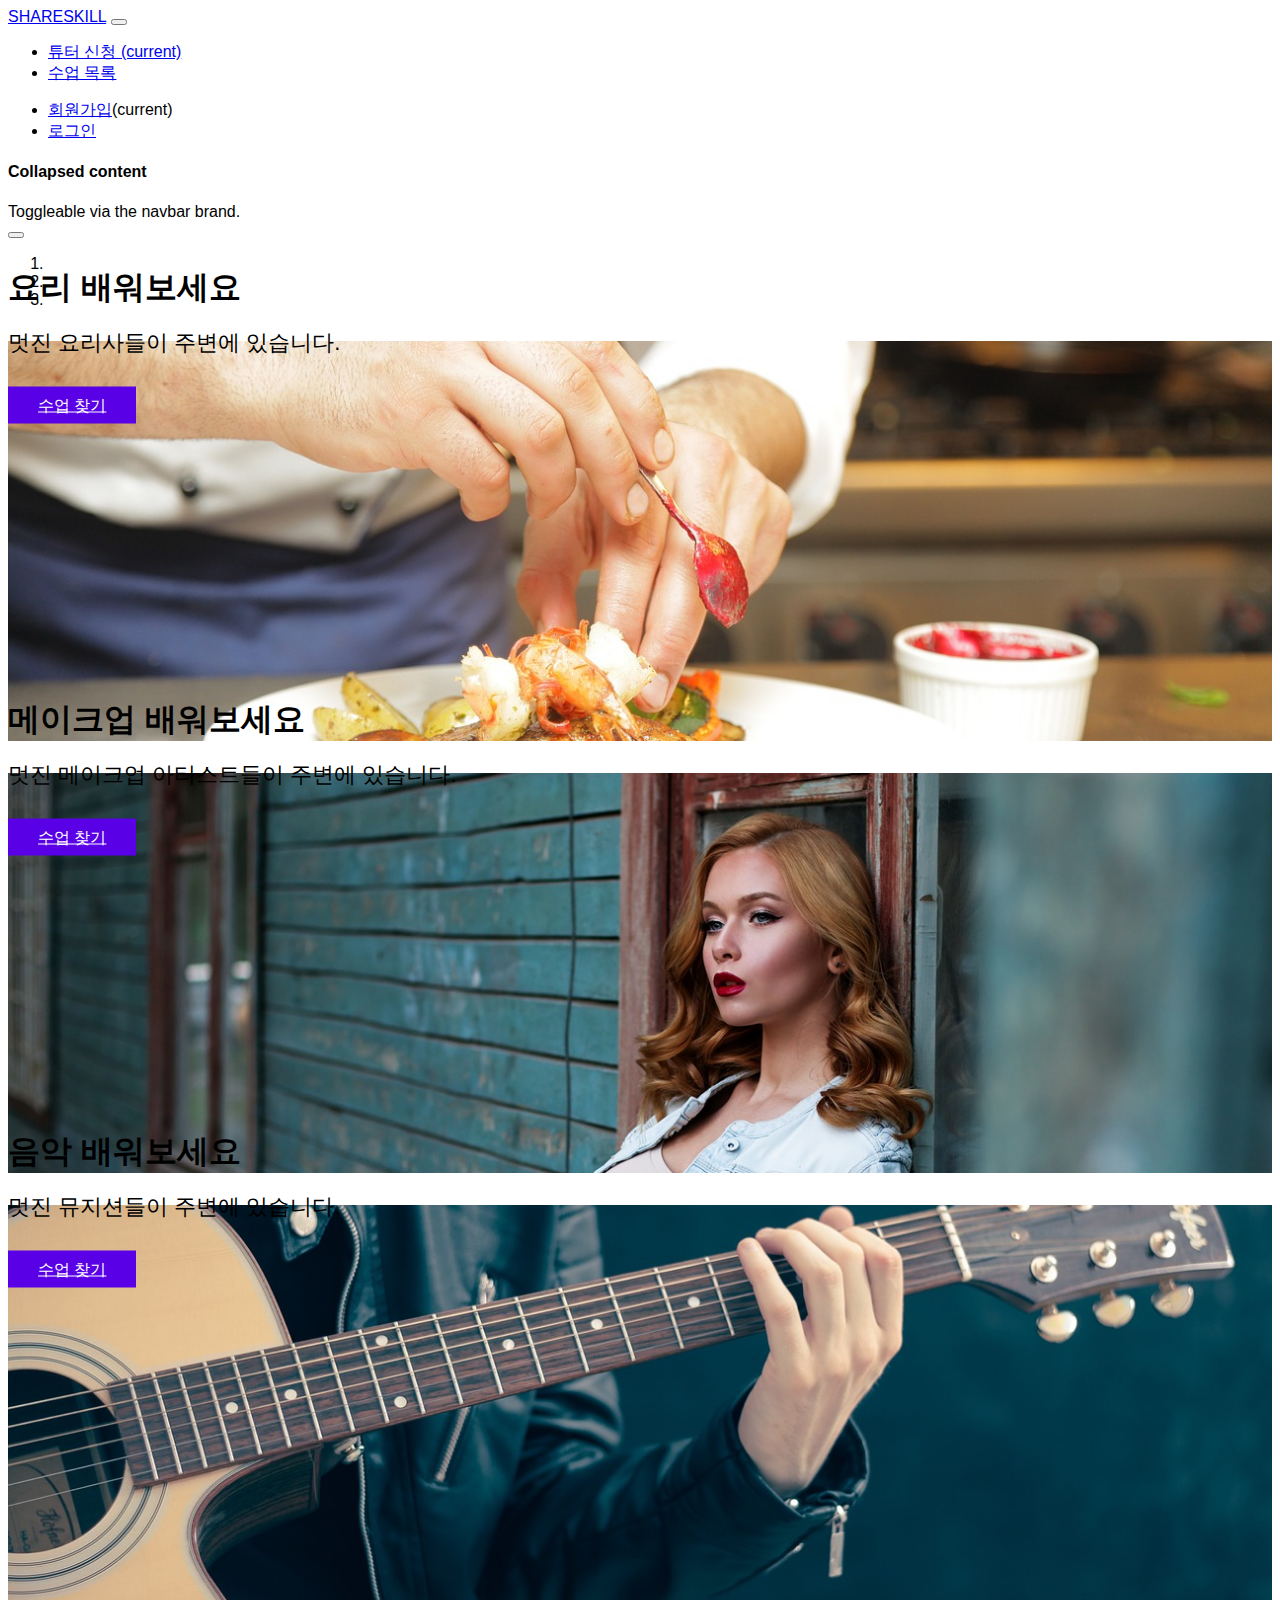
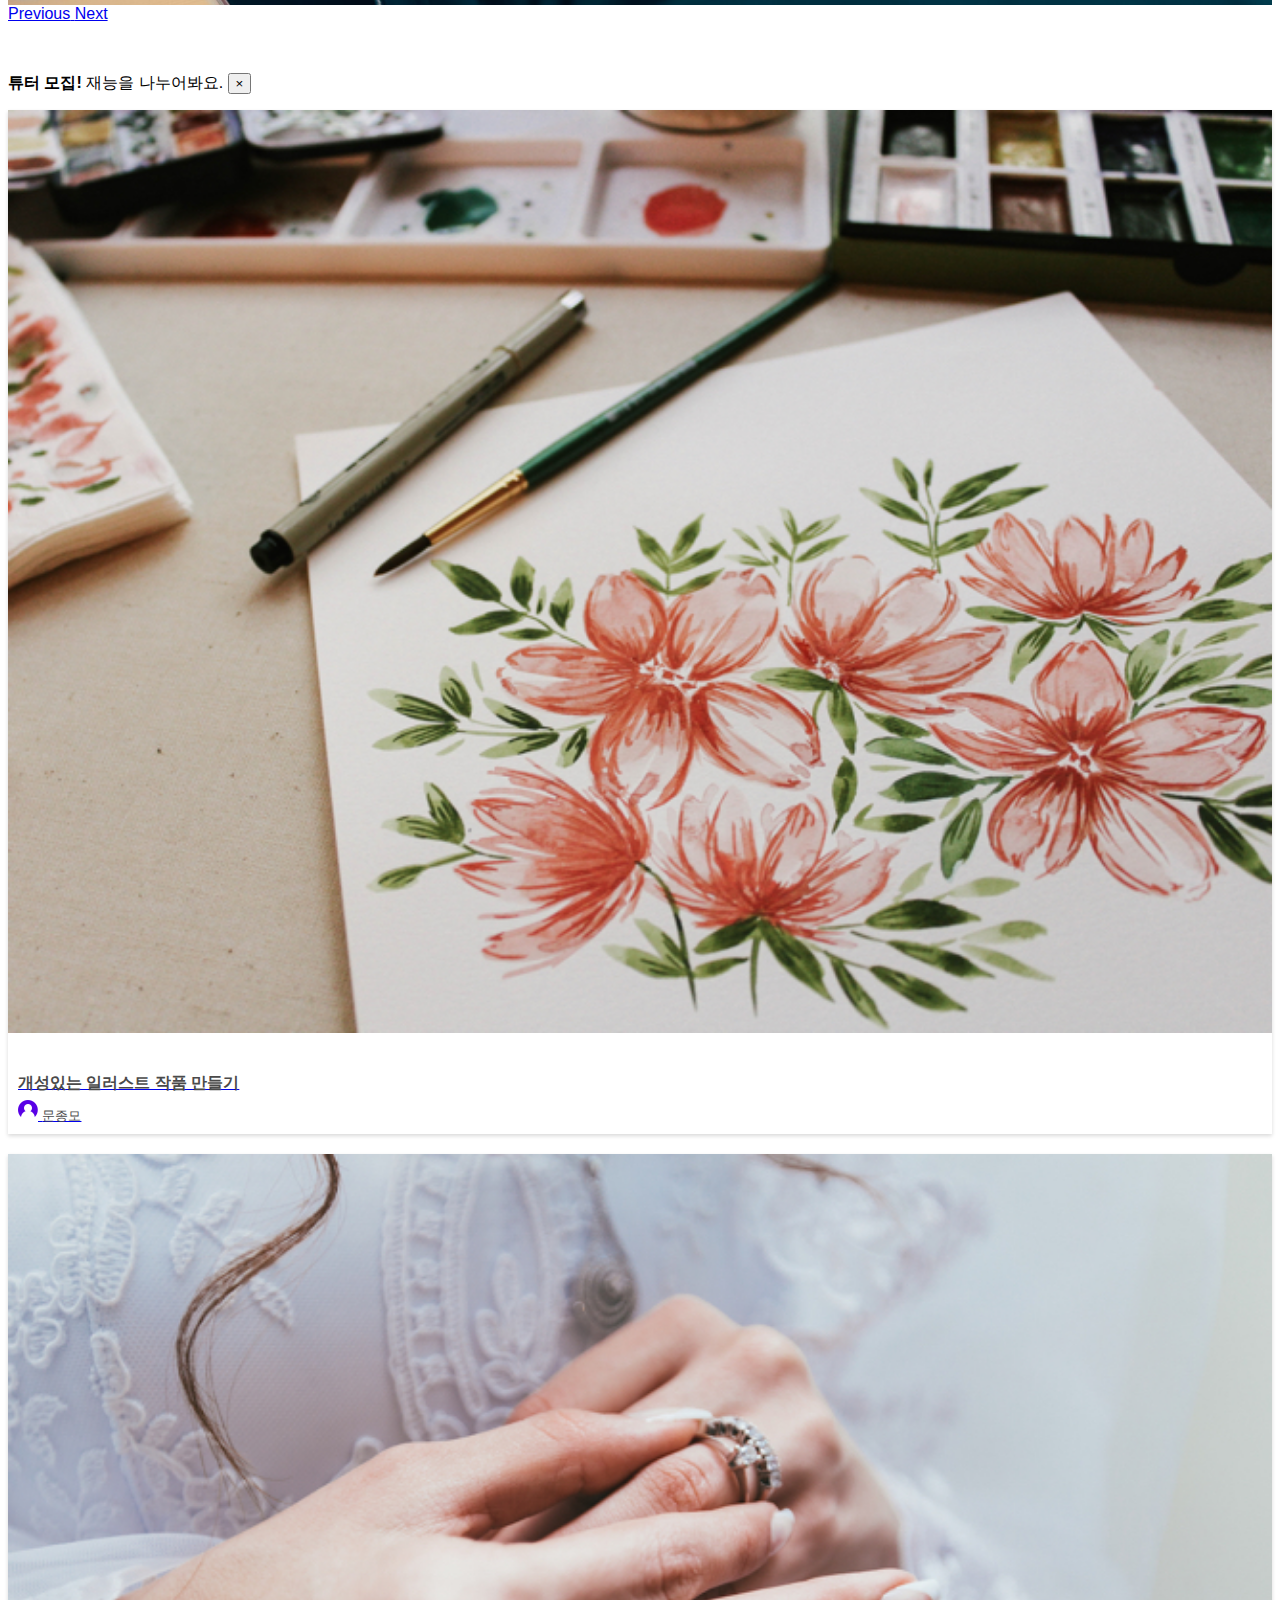
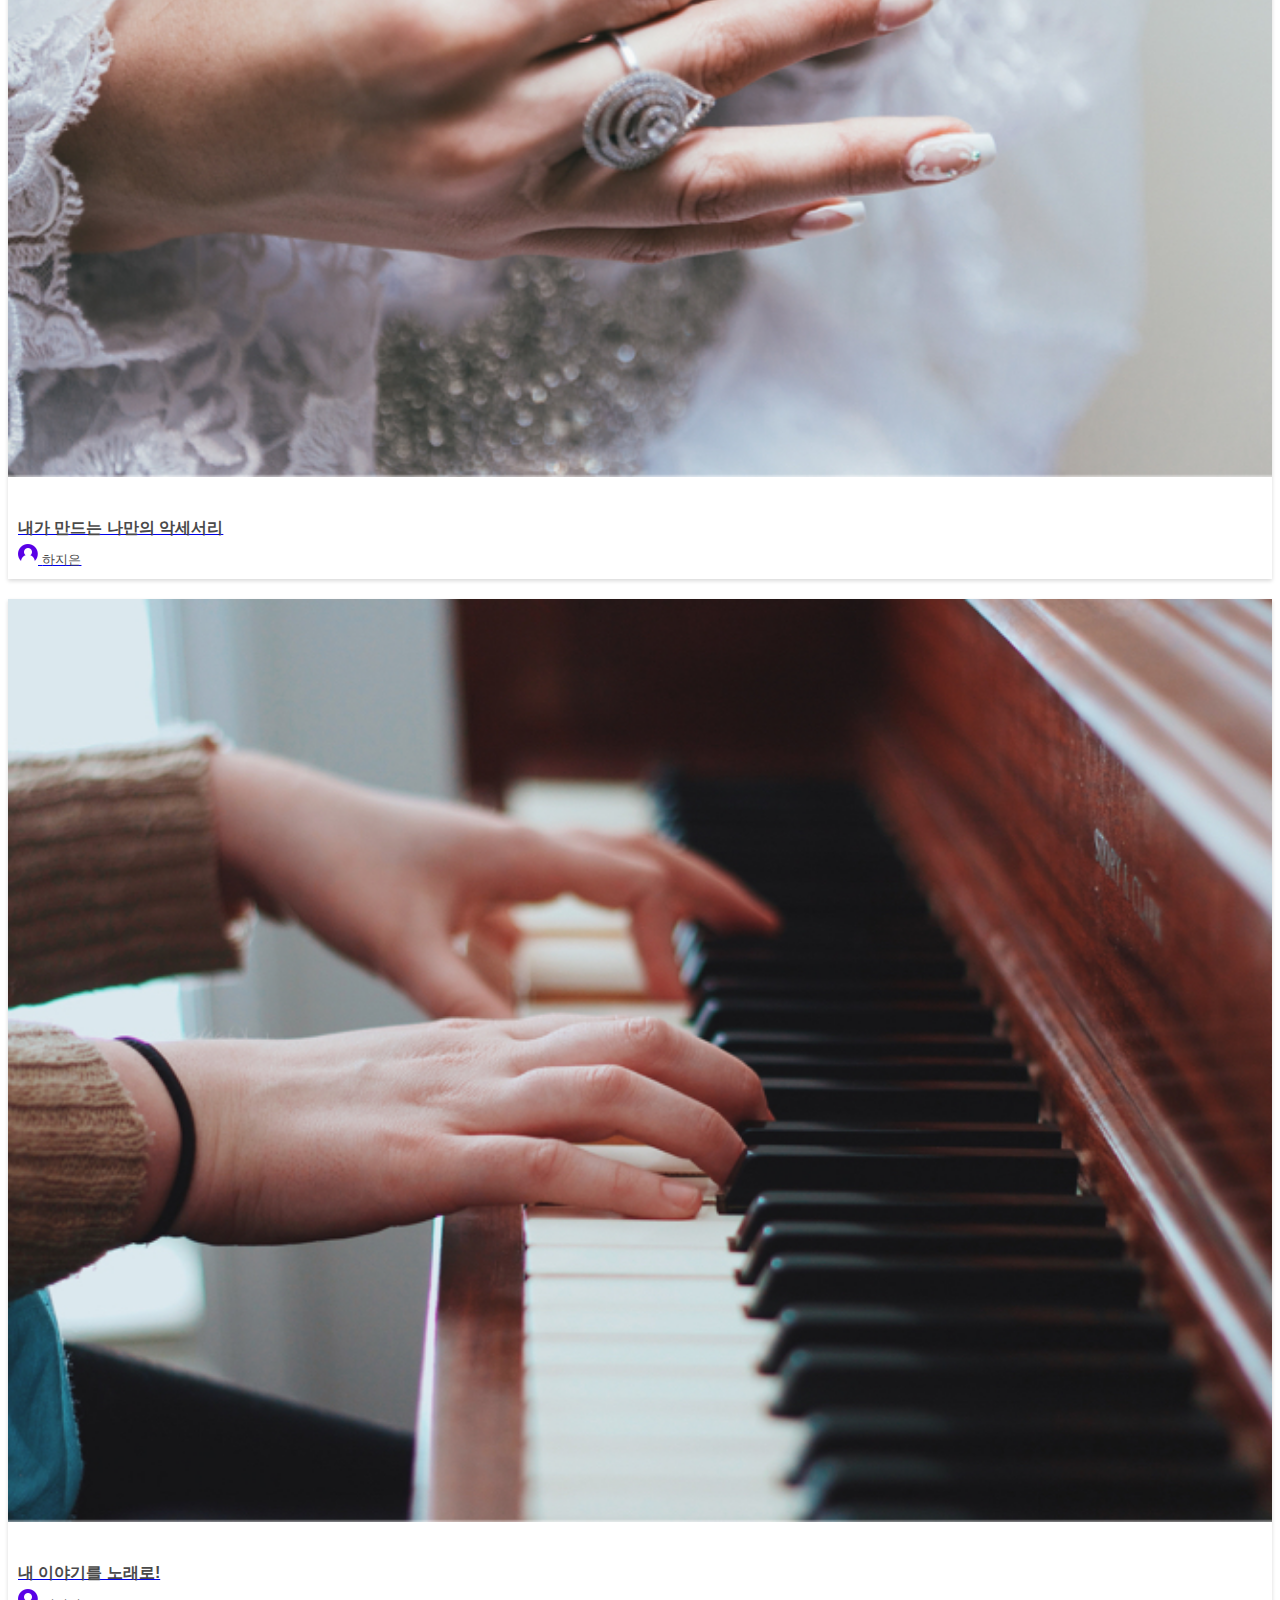
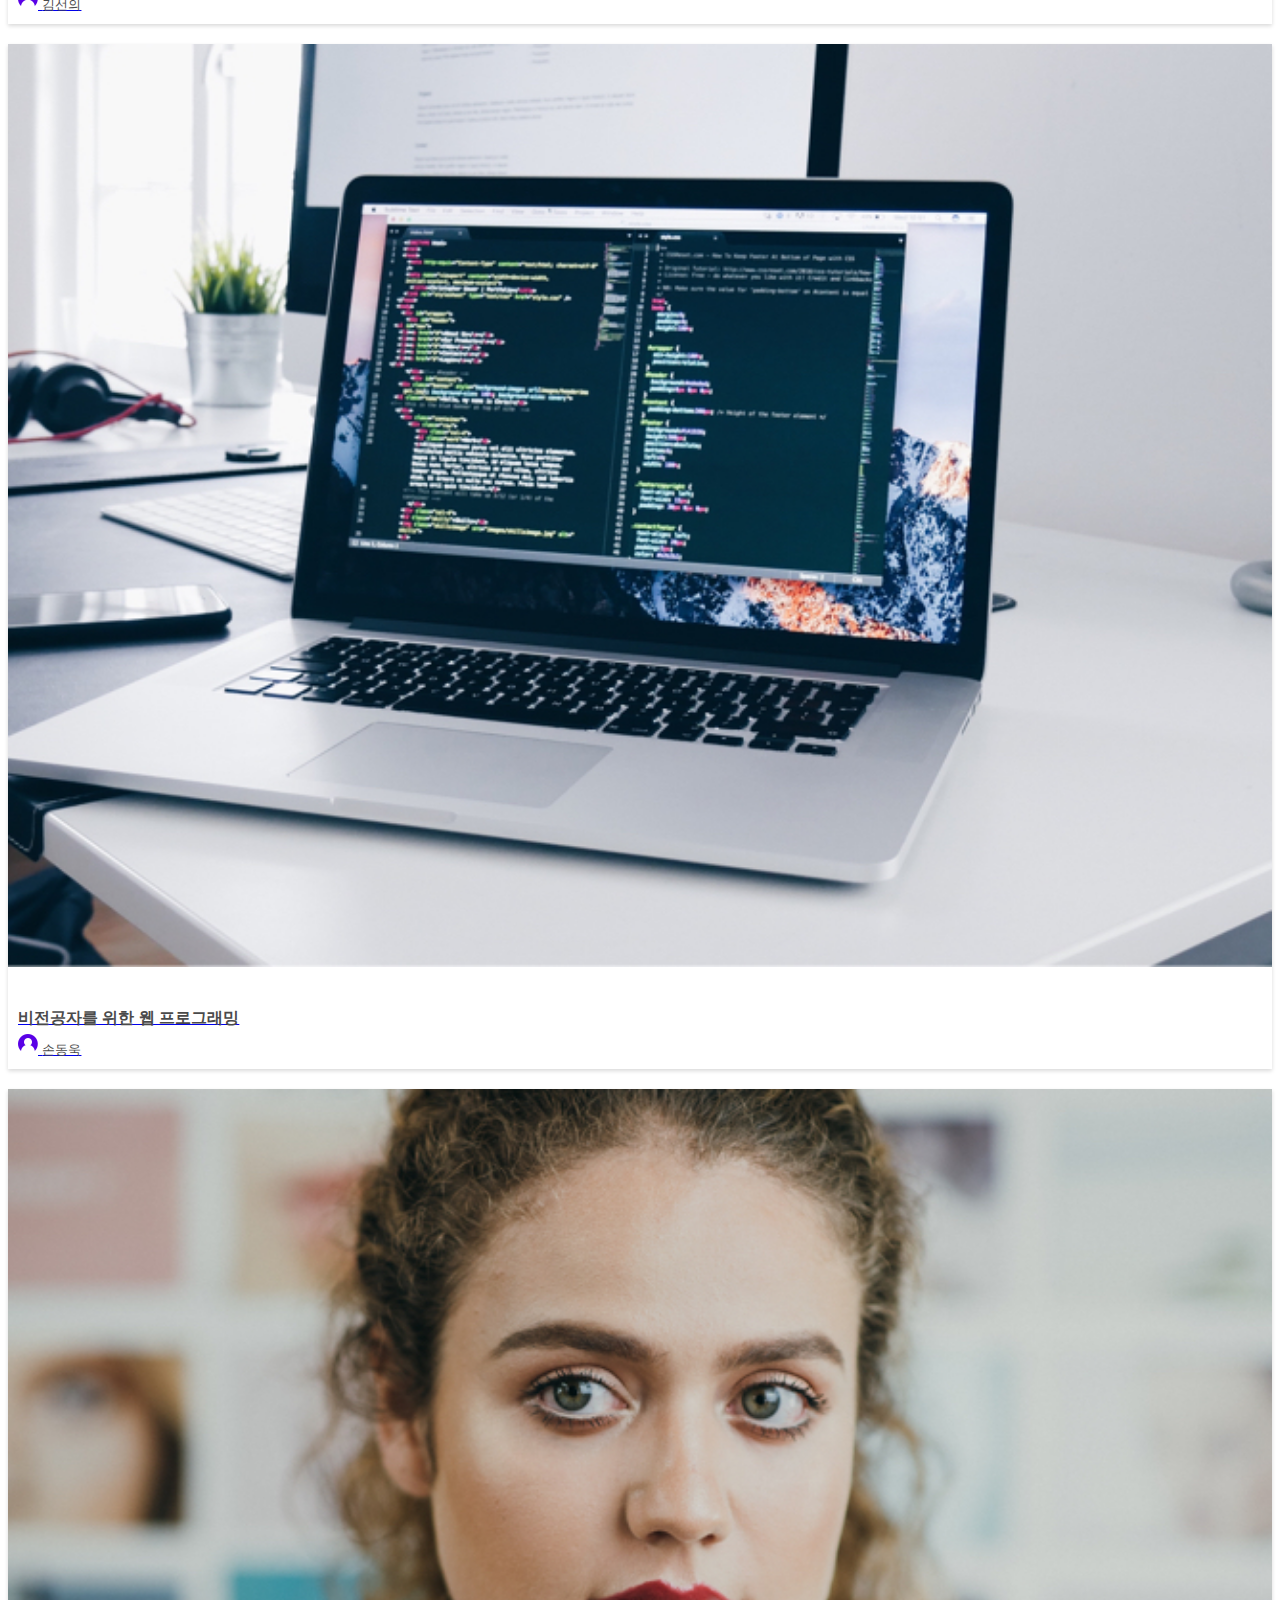
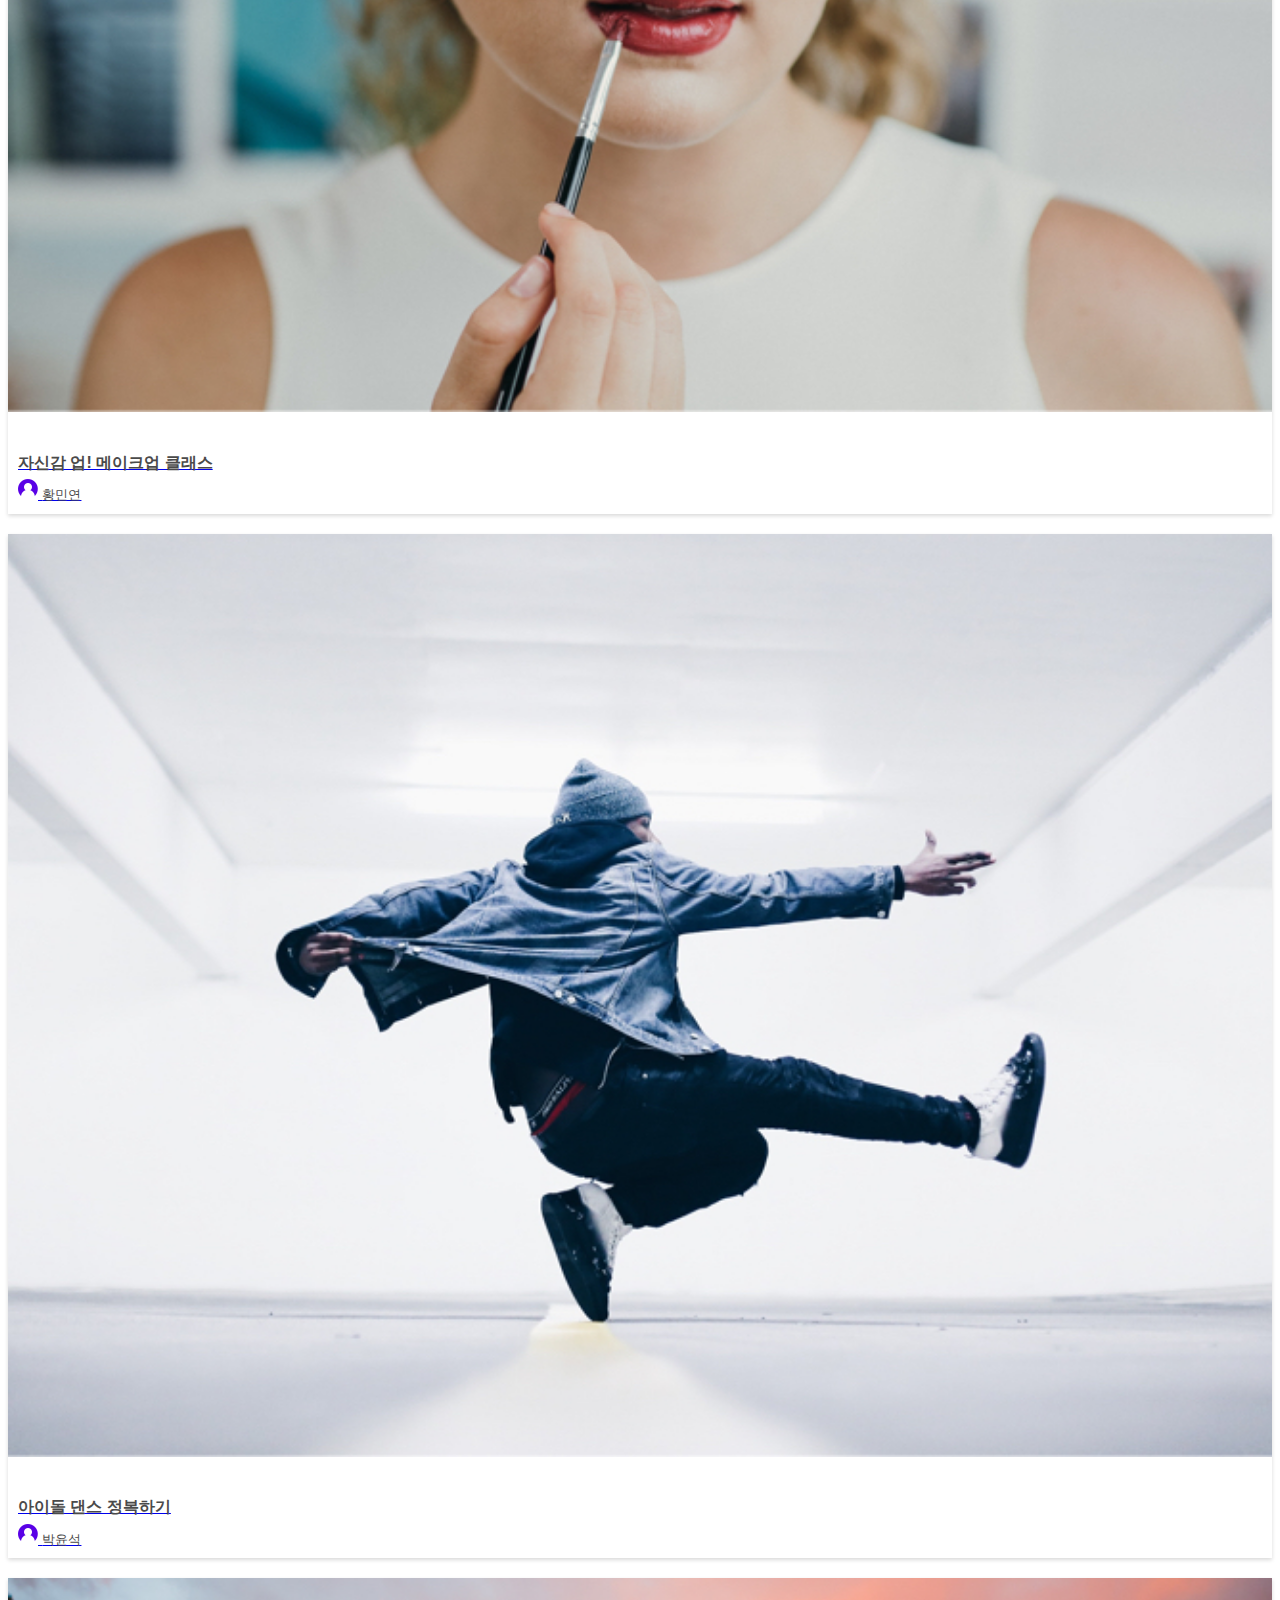
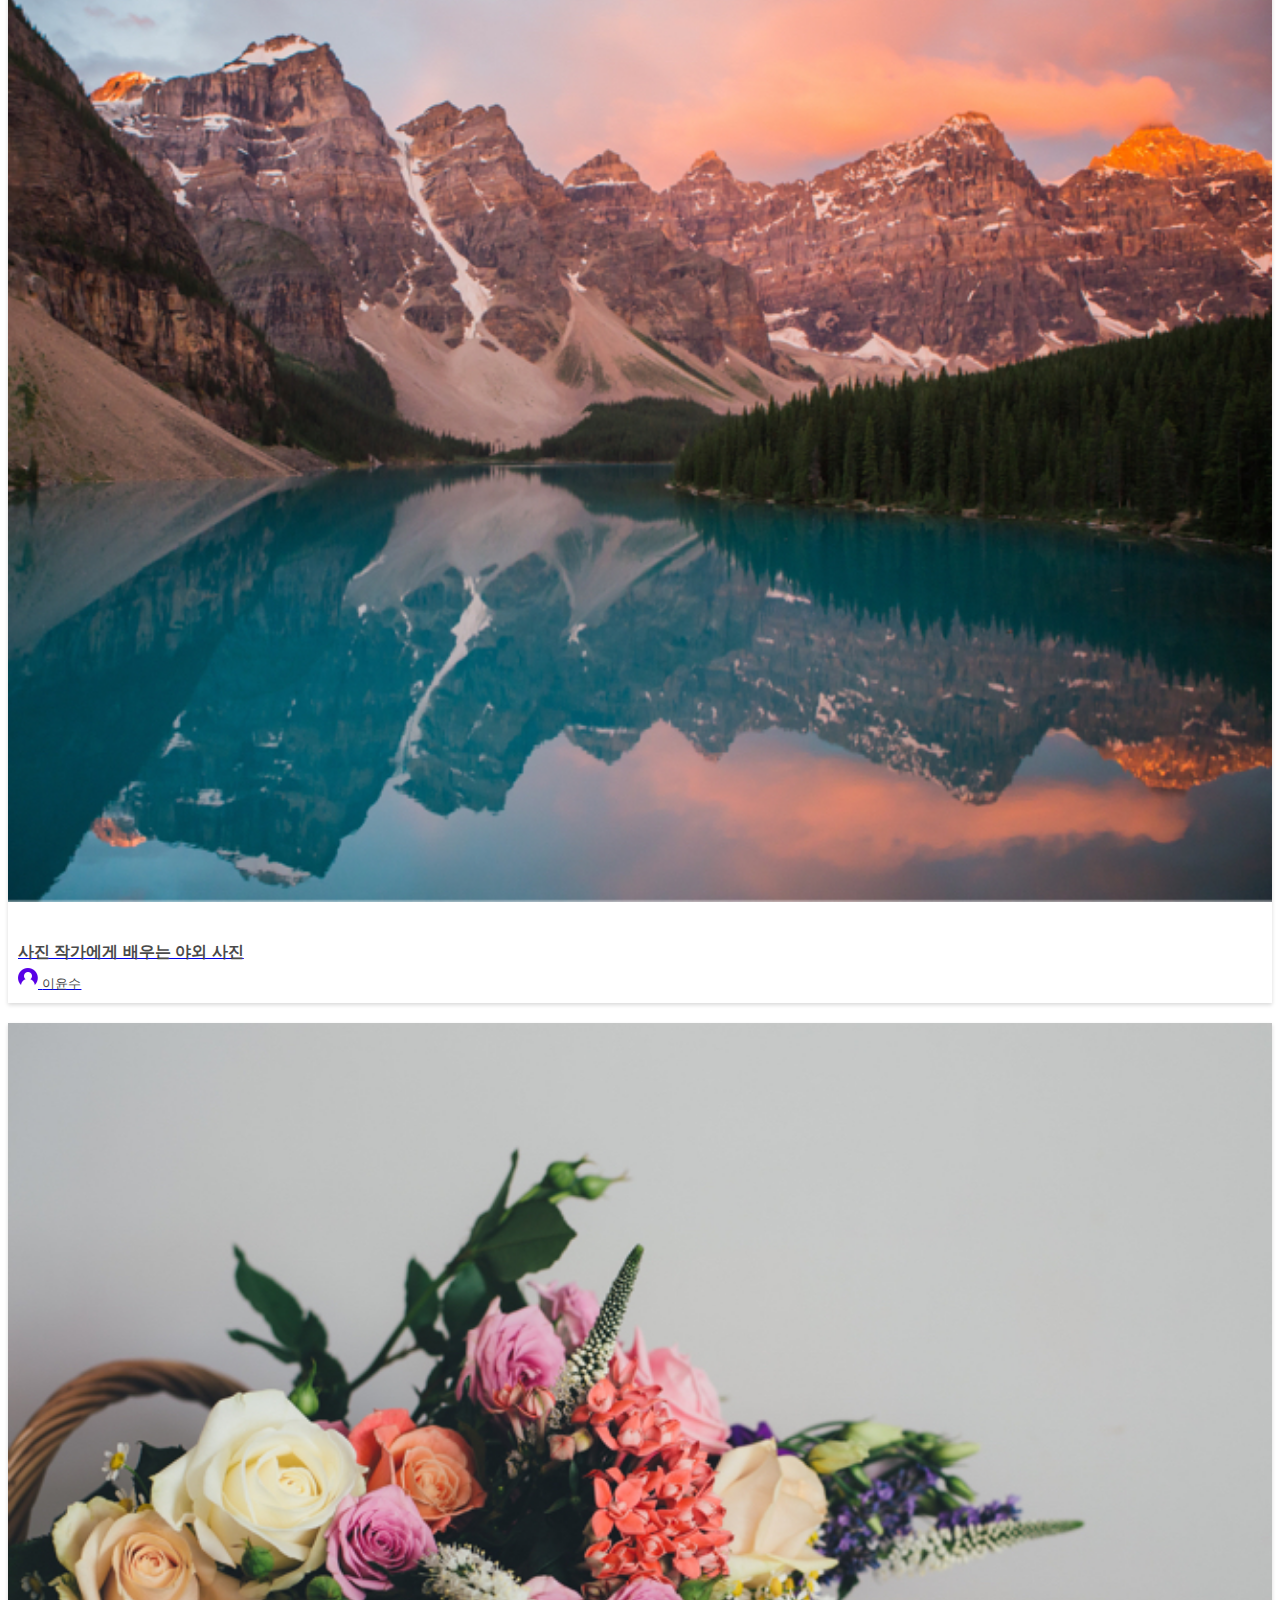
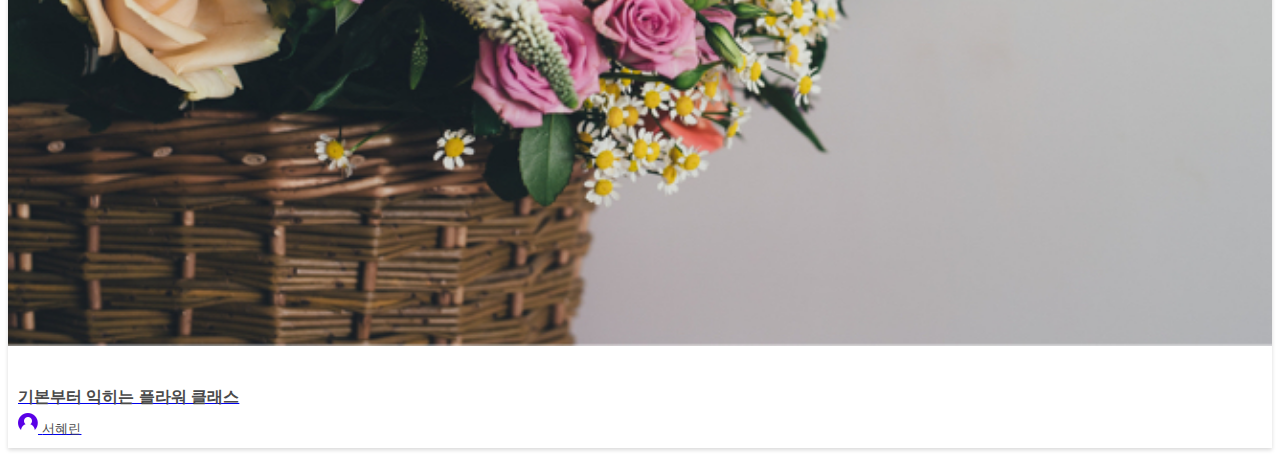
<file: index.html>
<!DOCTYPE html>
<html lang="ko">

<head>
  <meta charset="UTF-8">
  <meta name="viewport" content="width=device-width, initial-scale=1.0">
  <title>SHARESKILL</title>
  <link rel="stylesheet" href="https://cdn.jsdelivr.net/npm/bootstrap@4.5.3/dist/css/bootstrap.min.css"
    integrity="sha384-TX8t27EcRE3e/ihU7zmQxVncDAy5uIKz4rEkgIXeMed4M0jlfIDPvg6uqKI2xXr2" crossorigin="anonymous">
  <link rel="stylesheet" href="style.css">
</head>

<body>
  <!-- 네비게이션 바 -->
  <nav class="navbar navbar-expand-lg navbar-light bg-light">
    <a class="navbar-brand" href="index.html">SHARESKILL</a>
    <button class="navbar-toggler" type="button" data-toggle="collapse" data-target="#navbarSupportedContent"
      aria-controls="navbarSupportedContent" aria-expanded="false" aria-label="Toggle navigation">
      <span class="navbar-toggler-icon"></span>
    </button>

    <div class="collapse navbar-collapse" id="navbarSupportedContent">
      <ul class="navbar-nav mr-auto">
        <li class="nav-item">
          <a class="nav-link" href="#">튜터 신청 <span class="sr-only">(current)</span></a>
        </li>
        <li class="nav-item">
          <a class="nav-link" href="#">수업 목록</a>
        </li>
      </ul>
      <ul class="navbar-nav">
        <li class="nav-item">
          <a class="nav-link" href="signup.html">회원가입</a><span class="sr-only">(current)</span></a>
        </li>
        <li class="nav-item">
          <a class="nav-link" href="signin.html">로그인</a>
        </li>
      </ul>

      <!-- 오른쪽 상단 토글  -->
      <div class="pos-f-t">
        <div class="collapse" id="navbarToggleExternalContent">
          <div class="bg-dark p-4">
            <h4 class="text-white">Collapsed content</h4>
            <span class="text-muted">Toggleable via the navbar brand.</span>
          </div>
        </div>
        <nav class="navbar navbar-dark bg-light">
          <button class="navbar-toggler" type="button" data-toggle="collapse" data-target="#navbarToggleExternalContent"
            aria-controls="navbarToggleExternalContent" aria-expanded="false" aria-label="Toggle navigation">
            <span class="navbar-toggler-icon"></span>
          </button>
        </nav>
      </div>
    </div>
  </nav>

  <!-- 캐러셀 -->
  <div id="carouselExampleIndicators" class="carousel slide" data-ride="carousel">
    <ol class="carousel-indicators">
      <li data-target="#carouselExampleIndicators" data-slide-to="0" class="active"></li>
      <li data-target="#carouselExampleIndicators" data-slide-to="1"></li>
      <li data-target="#carouselExampleIndicators" data-slide-to="2"></li>
    </ol>
    <div class="carousel-inner">
      <div class="carousel-item carousel-item-01 active" style="background-image:url('images/cooking.jpg') ">
        <div class="carousel-caption">
          <h3>요리 배워보세요</h3>
          <p>멋진 요리사들이 주변에 있습니다.</p>
          <a href="#" class="btn" role="button" aria-pressed="true">수업 찾기</a>
        </div>
      </div>
      <div class="carousel-item carousel-item-02" style="background-image:url('images/makeup.jpg') ">
        <div class="carousel-caption">
          <h3>메이크업 배워보세요</h3>
          <p>멋진 메이크업 아티스트들이 주변에 있습니다.</p>
          <a href="#" class="btn" role="button" aria-pressed="true">수업 찾기</a>
        </div>
      </div>
      <div class="carousel-item carousel-item-03" style="background-image:url('images/guitar.jpg') ">
        <div class="carousel-caption">
          <h3>음악 배워보세요</h3>
          <p>멋진 뮤지션들이 주변에 있습니다.</p>
          <a href="#" class="btn" role="button" aria-pressed="true">수업 찾기</a>
        </div>
      </div>
    </div>
    <a class="carousel-control-prev" href="#carouselExampleIndicators" role="button" data-slide="prev">
      <span class="carousel-control-prev-icon" aria-hidden="true"></span>
      <span class="sr-only">Previous</span>
    </a>
    <a class="carousel-control-next" href="#carouselExampleIndicators" role="button" data-slide="next">
      <span class="carousel-control-next-icon" aria-hidden="true"></span>
      <span class="sr-only">Next</span>
    </a>
  </div>
  <!-- 그리드 -->
  <div class="container main">
    <div class="row">
      <div class="col">
        <!-- 경고창 -->
        <div class="alert alert-warning alert-dismissible fade show" role="alert">
          <strong>튜터 모집!</strong> 재능을 나누어봐요.
          <button type="button" class="close" data-dismiss="alert" aria-label="Close">
            <span aria-hidden="true">&times;</span>
          </button>
        </div>
      </div>
    </div>
    <div class="row">
      <div class="col-sm-6 col-md-4 col-lg-3 ">
        <div class="card-box">
          <div class="card-body">
            <a href="#"><img src="images/course1.jpg" alt="" width="100%"></a>
            <div class="card-text">
              <a href="#" class="card-desc">
                <h5>개성있는 일러스트 작품 만들기</h5>
              </a>
              <a href="#" class="card-user">
                <img src="images/user.png" class="user-img" alt="" width="20px">
                <span class="user-name">문종모</span>
              </a>
            </div>
          </div>
        </div>
      </div>
      <div class="col-sm-6 col-md-4 col-lg-3 ">
        <div class="card-box">
          <div class="card-body">
            <a href="#"><img src="images/course2.jpg" alt="" width="100%"></a>
            <div class="card-text">
              <a href="#" class="card-desc">
                <h5>내가 만드는 나만의 악세서리</h5>
              </a>
              <a href="#" class="card-user">
                <img src="images/user.png" class="user-img" alt="" width="20px">
                <span class="user-name">하지은</span>
              </a>
            </div>
          </div>
        </div>
      </div>
      <div class="col-sm-6 col-md-4 col-lg-3 ">
        <div class="card-box">
          <div class="card-body">
            <a href="#"><img src="images/course3.jpg" alt="" width="100%"></a>
            <div class="card-text">
              <a href="#" class="card-desc">
                <h5>내 이야기를 노래로!</h5>
              </a>
              <a href="#" class="card-user">
                <img src="images/user.png" class="user-img" alt="" width="20px">
                <span class="user-name">김선의</span>
              </a>
            </div>
          </div>
        </div>
      </div>
      <div class="col-sm-6 col-md-4 col-lg-3 ">
        <div class="card-box">
          <div class="card-body">
            <a href="#"><img src="images/course4.jpg" alt="" width="100%"></a>
            <div class="card-text">
              <a href="#" class="card-desc">
                <h5>비전공자를 위한 웹 프로그래밍</h5>
              </a>
              <a href="#" class="card-user">
                <img src="images/user.png" class="user-img" alt="" width="20px">
                <span class="user-name">손동욱</span>
              </a>
            </div>
          </div>
        </div>
      </div>
      <div class="col-sm-6 col-md-4 col-lg-3 ">
        <div class="card-box">
          <div class="card-body">
            <a href="#"><img src="images/course5.jpg" alt="" width="100%"></a>
            <div class="card-text">
              <a href="#" class="card-desc">
                <h5>자신감 업! 메이크업 클래스</h5>
              </a>
              <a href="#" class="card-user">
                <img src="images/user.png" class="user-img" alt="" width="20px">
                <span class="user-name">황민연</span>
              </a>
            </div>
          </div>
        </div>
      </div>
      <div class="col-sm-6 col-md-4 col-lg-3 ">
        <div class="card-box">
          <div class="card-body">
            <a href="#"><img src="images/course6.jpg" alt="" width="100%"></a>
            <div class="card-text">
              <a href="#" class="card-desc">
                <h5>아이돌 댄스 정복하기</h5>
              </a>
              <a href="#" class="card-user">
                <img src="images/user.png" class="user-img" alt="" width="20px">
                <span class="user-name">박윤석</span>
              </a>
            </div>
          </div>
        </div>
      </div>
      <div class="col-sm-6 col-md-4 col-lg-3 ">
        <div class="card-box">
          <div class="card-body">
            <a href="#"><img src="images/course7.jpg" alt="" width="100%"></a>
            <div class="card-text">
              <a href="#" class="card-desc">
                <h5>사진 작가에게 배우는 야외 사진</h5>
              </a>
              <a href="#" class="card-user">
                <img src="images/user.png" class="user-img" alt="" width="20px">
                <span class="user-name">이윤수</span>
              </a>
            </div>
          </div>
        </div>
      </div>
      <div class="col-sm-6 col-md-4 col-lg-3 ">
        <div class="card-box">
          <div class="card-body">
            <a href="#"><img src="images/course8.jpg" alt="" width="100%"></a>
            <div class="card-text">
              <a href="#" class="card-desc">
                <h5>기본부터 익히는 플라워 클래스</h5>
              </a>
              <a href="#" class="card-user">
                <img src="images/user.png" class="user-img" alt="" width="20px">
                <span class="user-name">서혜린</span>
              </a>
            </div>
          </div>
        </div>
      </div>
    </div>

    <script src="https://code.jquery.com/jquery-3.5.1.slim.min.js"
      integrity="sha384-DfXdz2htPH0lsSSs5nCTpuj/zy4C+OGpamoFVy38MVBnE+IbbVYUew+OrCXaRkfj"
      crossorigin="anonymous"></script>
    <script src="https://cdn.jsdelivr.net/npm/bootstrap@4.5.3/dist/js/bootstrap.bundle.min.js"
      integrity="sha384-ho+j7jyWK8fNQe+A12Hb8AhRq26LrZ/JpcUGGOn+Y7RsweNrtN/tE3MoK7ZeZDyx"
      crossorigin="anonymous"></script>
</body>

</html>
</file>
<file: style.css>
body {
    font-family: 'Noto Sans KR', sans-serif;
  }
a:hover{
    text-decoration: none;
}

.carousel-item{
    width: 100%;
    height: 400px;
    background-size: cover;
}
.carousel-item-01{
    background-position: center center;
}
.carousel-item-02{
    background-position: center top;
}
.carousel-item-03{
    background-position: left center;
}
h3{
    font-size: 32px;
    margin-bottom: 0;
}
p{
    font-size: 22px;
    margin-top: 18px;
    margin-bottom: 38px;
}
.carousel-caption .btn{
    font-size: 16px;
    color: #ffffff;
    background-color: #5900e7;
    padding: 10px 30px;
}
.carousel-caption{
    top: 50%;
    transform: translateY(-50%);
    bottom: auto;
    left: 0;
    right: 0;
}
.carousel-inner{
    z-index: 0;
}
.carousel-control-prev{
    z-index: 1;
}
.alert{
    margin-top: 50px;
    margin-bottom: 16px;
}
.col-md-4{
    padding-bottom: 20px;
}
.card-body{
    padding:0;
}
.card-desc{
    display: block;
    padding-bottom: 20px;
}
.card-box{
    height: 100%;
    box-shadow: 0 2px 4px 0 rgba(0,0,0,0.15);
    position: relative;
}
.card-user{
    position: absolute;
    left: 10px;
    bottom: 10px;
    
}
.card-box h5{
    margin-bottom: 10px;
    font-size: 16px;
    color: #4a4a4a;
}
.card-text{
    padding: 10px;
}
.card-text .user-img{
    padding-bottom: 0;
}
.card-text .user-name {
    text-decoration: none;
    font-size: 13px;
    color: #4a4a4a;
    vertical-align: middle;
}

/* 로그인 페이지 */
.form-signin{
    width: 100%;
    max-width: 330px;
    margin-left: auto;
    margin-right: auto;
    margin-top: 150px;
    
}
.form-signin input[type="email"]{
    border-bottom-left-radius: 0;
    border-bottom-right-radius: 0;
}
.form-signin input[type="password"]{
    border-top-right-radius: 0;
    border-top-left-radius: 0;
    margin-top: -1px;
}
.form-signin .form-check{
    margin-bottom: 1rem;
}
.form-signin .btn{
    background-color: #5900e7;
    border-color: #5900e7;
}
.signup-form{
    width: 100%;
    max-width: 330px;
    margin-left: auto;
    margin-right: auto;
    margin-top: 100px;
}
.signup-form .btn{
    background-color: #5900e7;
    border-color: #5900e7;
}
.signup-form a{
    color: #4a4a4a;
}
</file>
